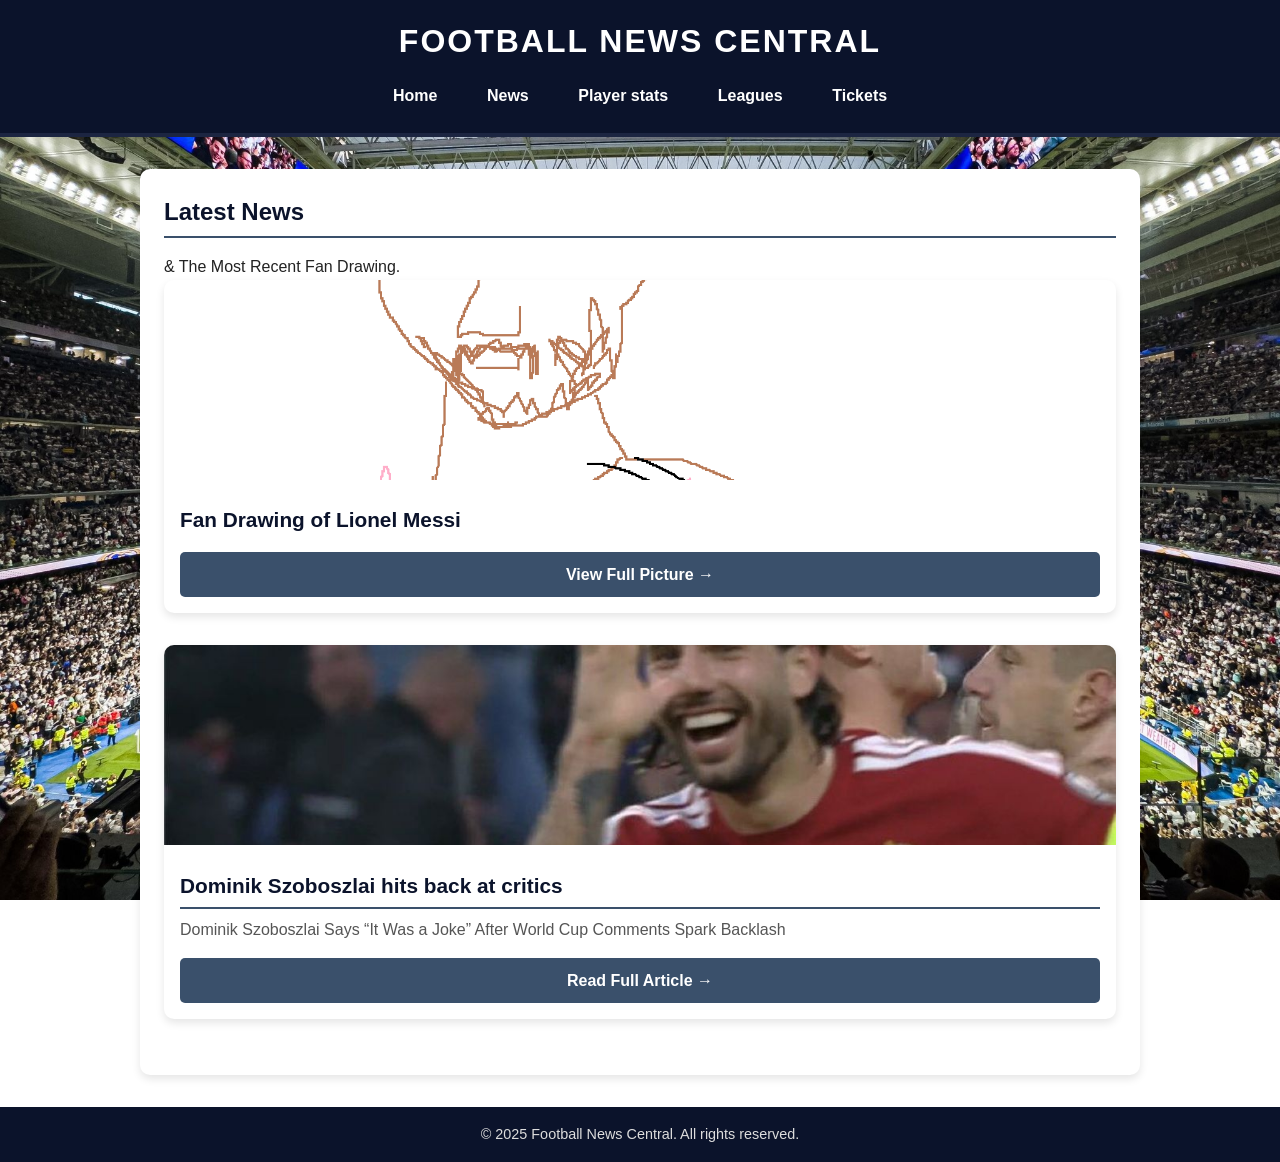
<file: index.html>
<!DOCTYPE html>
<html lang="en">
<head>
  <meta charset="UTF-8">
  <meta name="viewport" content="width=device-width, initial-scale=1.0">
  <title>Football News</title>
  <link rel="stylesheet" href="index.css">
</head>
<body>
  <header>
    <h1>Football News Central</h1>
    <nav>
      <a href="index.html">Home</a>
      <a href="news.html">News</a>
      <a href="player_stats.html">Player stats</a>
      <a href="leagues.html">Leagues</a>
      <a href="tickets.html">Tickets</a>
    </nav>
  </header>

  <main>
    <!-- Page-specific content goes here -->
    <section>
      <h2 class="article-title">Latest News</h2>
      <p class="article-summary">& The Most Recent Fan Drawing.</p>

    <!-- Box 1: Fan Drawing -->	  
	  <article class="news-box">
		<img src="images/lionel1.png" alt="Fan art of Lionel Messi" class="news-image">
  		<h3 class="news-title">Fan Drawing of Lionel Messi</h3>
		<a href="article2.html" class="read-more">View Full Picture →</a>   
  		</article>
      <!-- Box 2: News Article -->
	  <article class="news-box"> 
		<img src="images/DominikSzoboszlai.jpg" alt="Picture of Dominik Szoboszlai smiling" class="news-image">
		<h2 class="news-title">Dominik Szoboszlai hits back at critics</h2>
		<p class="news-summary">Dominik Szoboszlai Says “It Was a Joke” After World Cup Comments Spark Backlash</p>
		<a href="article1.html" class="read-more">Read Full Article →</a>
	  </article>
    </section>
  </main>

  <footer>
    <p>© 2025 Football News Central. All rights reserved.</p>
  </footer>
</body>
</html>
</file>
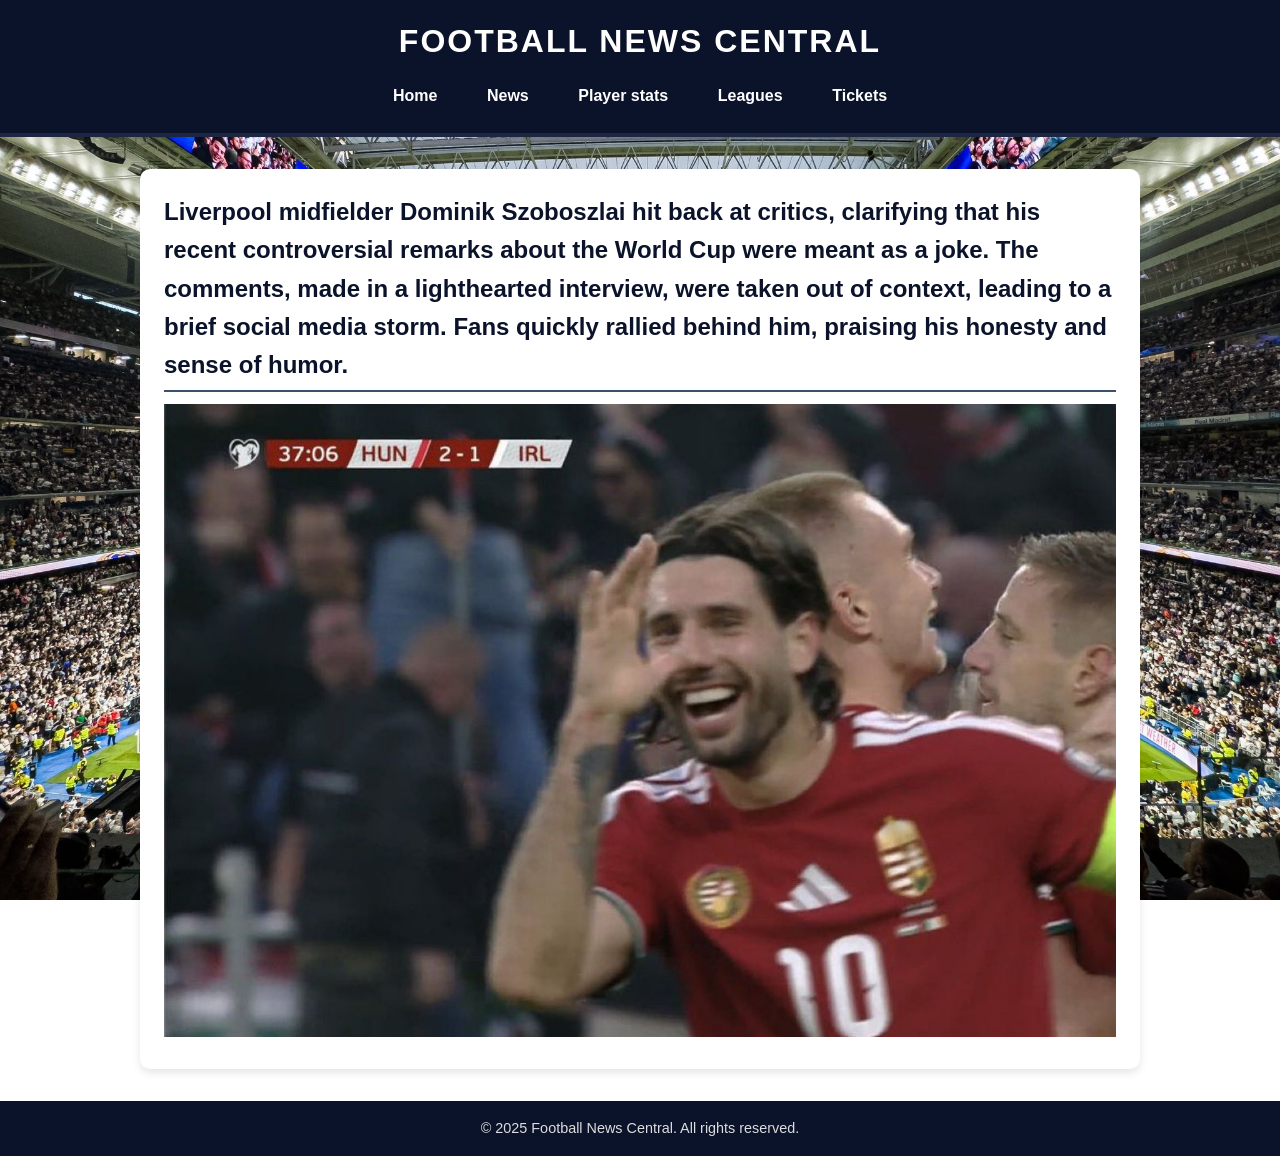
<file: article1.html>
<!DOCTYPE html>
<html lang="en">
<head>
  <meta charset="UTF-8">
  <title>Dominik Szoboszlai Says “It Was a Joke” After World Cup Comments Spark Backlash</title>
  <link rel="stylesheet" href="index.css">
</head>
<body>
  <header>
    <h1>Football News Central</h1>
    <nav>
      <a href="index.html">Home</a>
      <a href="news.html">News</a>
      <a href="player_stats.html">Player stats</a>
      <a href="leagues.html">Leagues</a>
      <a href="tickets.html">Tickets</a>
    </nav>
  </header>

  <main>
    <section>
      <h2>Liverpool midfielder Dominik Szoboszlai hit back at critics, clarifying that his recent controversial remarks about the World Cup were meant as a joke. The comments, made in a lighthearted interview, were taken out of context, leading to a brief social media storm. Fans quickly rallied behind him, praising his honesty and sense of humor.</h2>
      <img src="images/DominikSzoboszlai.jpg" alt="Picture of Dominik Szoboszlai smiling" style="width: 100%; max-width: 1288px; height: auto;">
    </section>
  </main>

  <footer>
    <p>© 2025 Football News Central. All rights reserved.</p>
  </footer>
</body>
</html>
</file>
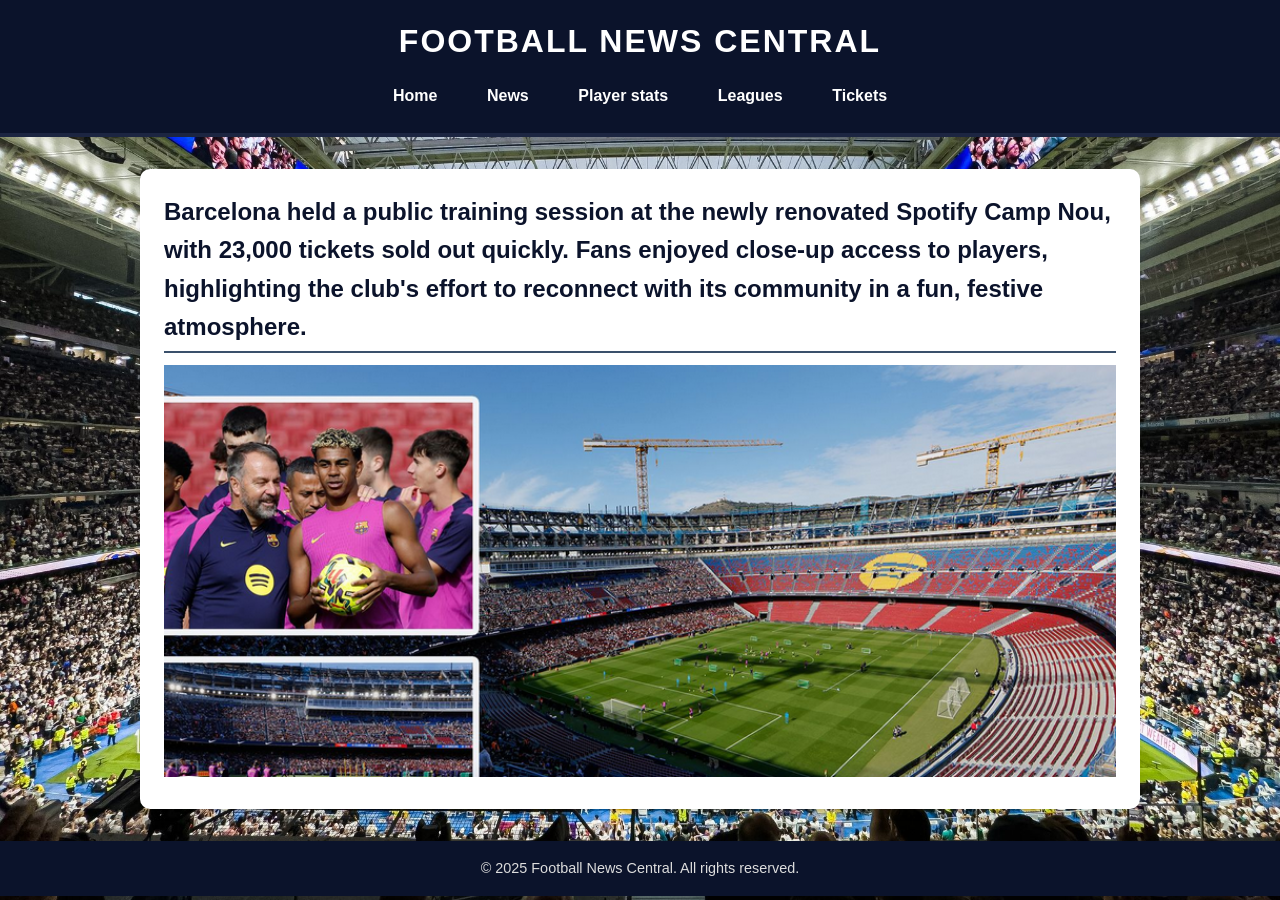
<file: article3.html>
<!DOCTYPE html>
<html lang="en">
<head>
  <meta charset="UTF-8">
  <title>Barcelona Fans Flock to Public Training at Camp Nou</title>
  <link rel="stylesheet" href="index.css">
</head>
<body>
  <header>
    <h1>Football News Central</h1>
    <nav>
      <a href="index.html">Home</a>
      <a href="news.html">News</a>
      <a href="player_stats.html">Player stats</a>
      <a href="leagues.html">Leagues</a>
      <a href="tickets.html">Tickets</a>
    </nav>
  </header>

  <main>
    <section>
      <h2>Barcelona held a public training session at the newly renovated Spotify Camp Nou, with 23,000 tickets sold out quickly. Fans enjoyed close-up access to players, highlighting the club's effort to reconnect with its community in a fun, festive atmosphere.</h2>
      <img src="images/CampNou.png" alt="Camp Nou" style="width: 100%; max-width: 1288px; height: auto;">
    </section>
  </main>

  <footer>
    <p>© 2025 Football News Central. All rights reserved.</p>
  </footer>
</body>
</html>
</file>
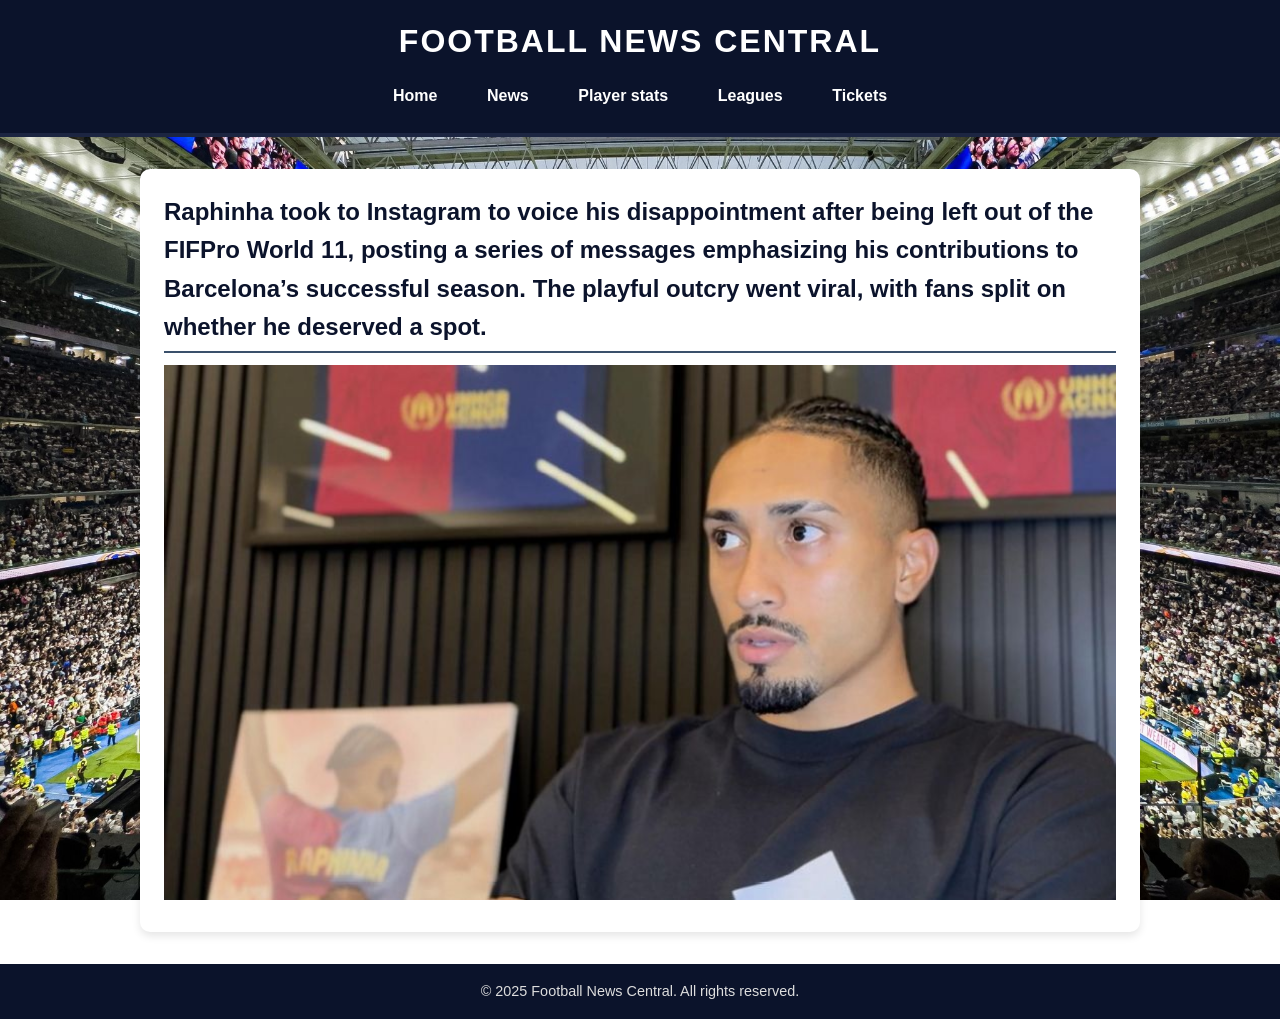
<file: article4.html>
<!DOCTYPE html>
<html lang="en">
<head>
  <meta charset="UTF-8">
  <title>Raphinha Expresses Frustration Over Missing FIFPro World 11</title>
  <link rel="stylesheet" href="index.css">
</head>
<body>
  <header>
    <h1>Football News Central</h1>
    <nav>
      <a href="index.html">Home</a>
      <a href="news.html">News</a>
      <a href="player_stats.html">Player stats</a>
      <a href="leagues.html">Leagues</a>
      <a href="tickets.html">Tickets</a>
    </nav>
  </header>

  <main>
    <section>
      <h2>Raphinha took to Instagram to voice his disappointment after being left out of the FIFPro World 11, posting a series of messages emphasizing his contributions to Barcelona’s successful season. The playful outcry went viral, with fans split on whether he deserved a spot.</h2>
      <img src="images/Raphinha.jpg" alt="Raphinha frustrated" style="width: 100%; max-width: 1288px; height: auto;">
    </section>
  </main>

  <footer>
    <p>© 2025 Football News Central. All rights reserved.</p>
  </footer>
</body>
</html>
</file>
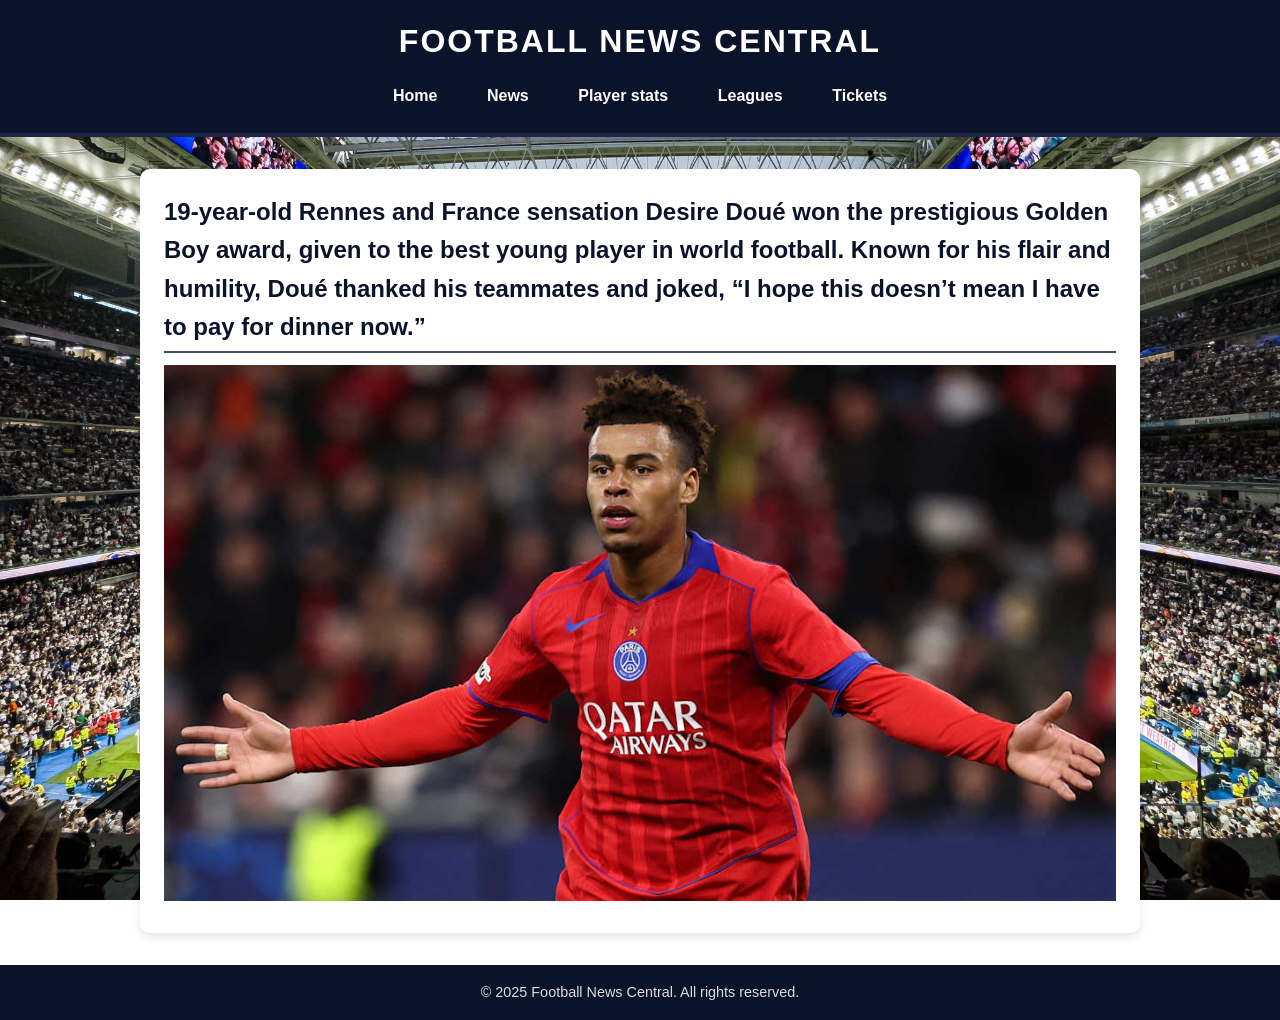
<file: article5.html>
<!DOCTYPE html>
<html lang="en">
<head>
  <meta charset="UTF-8">
  <title>French Teen Desire Doué Wins 2025 Golden Boy Award</title>
  <link rel="stylesheet" href="index.css">
</head>
<body>
  <header>
    <h1>Football News Central</h1>
    <nav>
      <a href="index.html">Home</a>
      <a href="news.html">News</a>
      <a href="player_stats.html">Player stats</a>
      <a href="leagues.html">Leagues</a>
      <a href="tickets.html">Tickets</a>
    </nav>
  </header>

  <main>
    <section>
      <h2>19-year-old Rennes and France sensation Desire Doué won the prestigious Golden Boy award, given to the best young player in world football. Known for his flair and humility, Doué thanked his teammates and joked, “I hope this doesn’t mean I have to pay for dinner now.”</h2>
      <img src="images/2025GoldenBoyAward.jpg" alt="Picture of Desire Doué" style="width: 100%; max-width: 1288px; height: auto;">
    </section>
  </main>

  <footer>
    <p>© 2025 Football News Central. All rights reserved.</p>
  </footer>
</body>
</html>
</file>
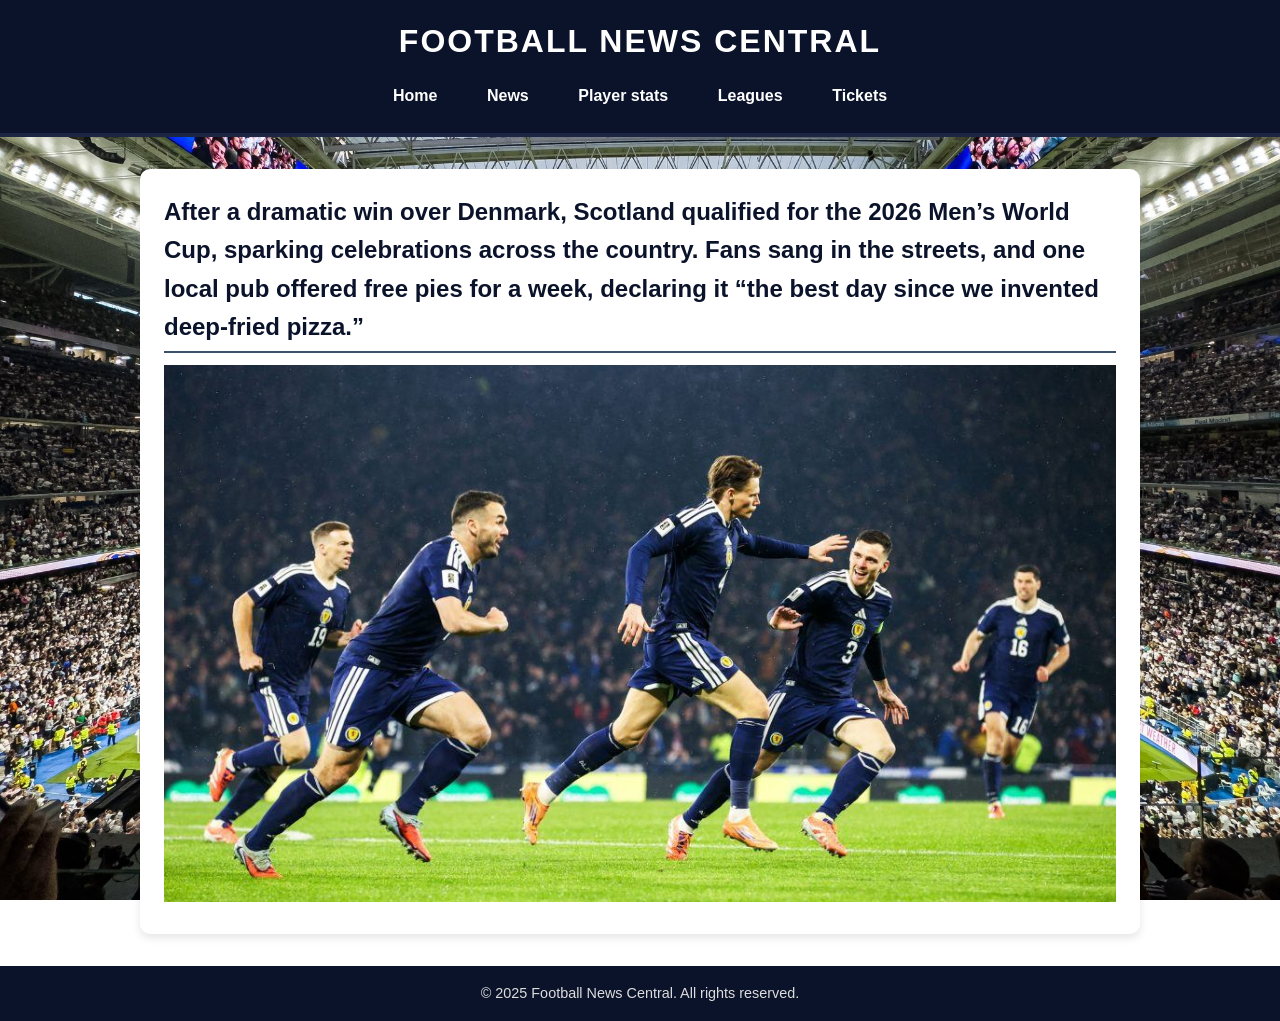
<file: article6.html>
<!DOCTYPE html>
<html lang="en">
<head>
  <meta charset="UTF-8">
  <title>Scotland Celebrates World Cup Qualification with Nationwide Joy</title>
  <link rel="stylesheet" href="index.css">
</head>
<body>
  <header>
    <h1>Football News Central</h1>
    <nav>
      <a href="index.html">Home</a>
      <a href="news.html">News</a>
      <a href="player_stats.html">Player stats</a>
      <a href="leagues.html">Leagues</a>
      <a href="tickets.html">Tickets</a>
    </nav>
  </header>

  <main>
    <section>
      <h2>After a dramatic win over Denmark, Scotland qualified for the 2026 Men’s World Cup, sparking celebrations across the country. Fans sang in the streets, and one local pub offered free pies for a week, declaring it “the best day since we invented deep-fried pizza.”</h2>
      <img src="images/ScotlandQualify2026WC.jpg" alt="Picture of Scotland men's football team" style="width: 100%; max-width: 1288px; height: auto;">
    </section>
  </main>

  <footer>
    <p>© 2025 Football News Central. All rights reserved.</p>
  </footer>
</body>
</html>
</file>
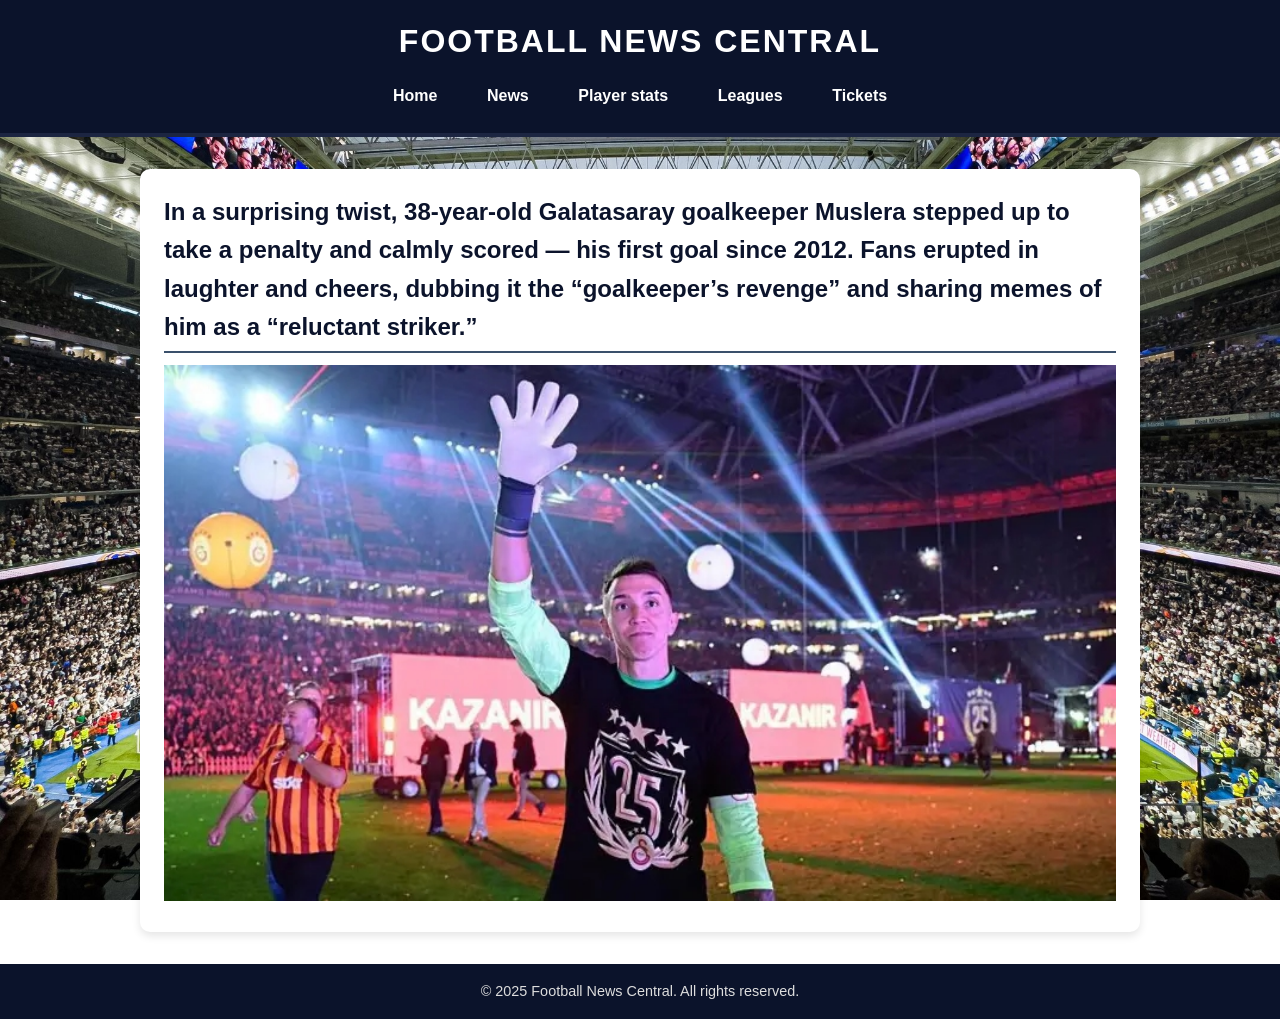
<file: article7.html>
<!DOCTYPE html>
<html lang="en">
<head>
  <meta charset="UTF-8">
  <title>Galatasaray’s Goalkeeper Muslera Scores First Goal in 13 Years</title>
  <link rel="stylesheet" href="index.css">
</head>
<body>
  <header>
    <h1>Football News Central</h1>
    <nav>
      <a href="index.html">Home</a>
      <a href="news.html">News</a>
      <a href="player_stats.html">Player stats</a>
      <a href="leagues.html">Leagues</a>
      <a href="tickets.html">Tickets</a>
    </nav>
  </header>

  <main>
    <section>
      <h2>In a surprising twist, 38-year-old Galatasaray goalkeeper Muslera stepped up to take a penalty and calmly scored — his first goal since 2012. Fans erupted in laughter and cheers, dubbing it the “goalkeeper’s revenge” and sharing memes of him as a “reluctant striker.”</h2>
      <img src="images/Muslera.jpg" alt="Picture of Muslera.jpg" style="width: 100%; max-width: 1288px; height: auto;">
    </section>
  </main>

  <footer>
    <p>© 2025 Football News Central. All rights reserved.</p>
  </footer>
</body>
</html>
</file>
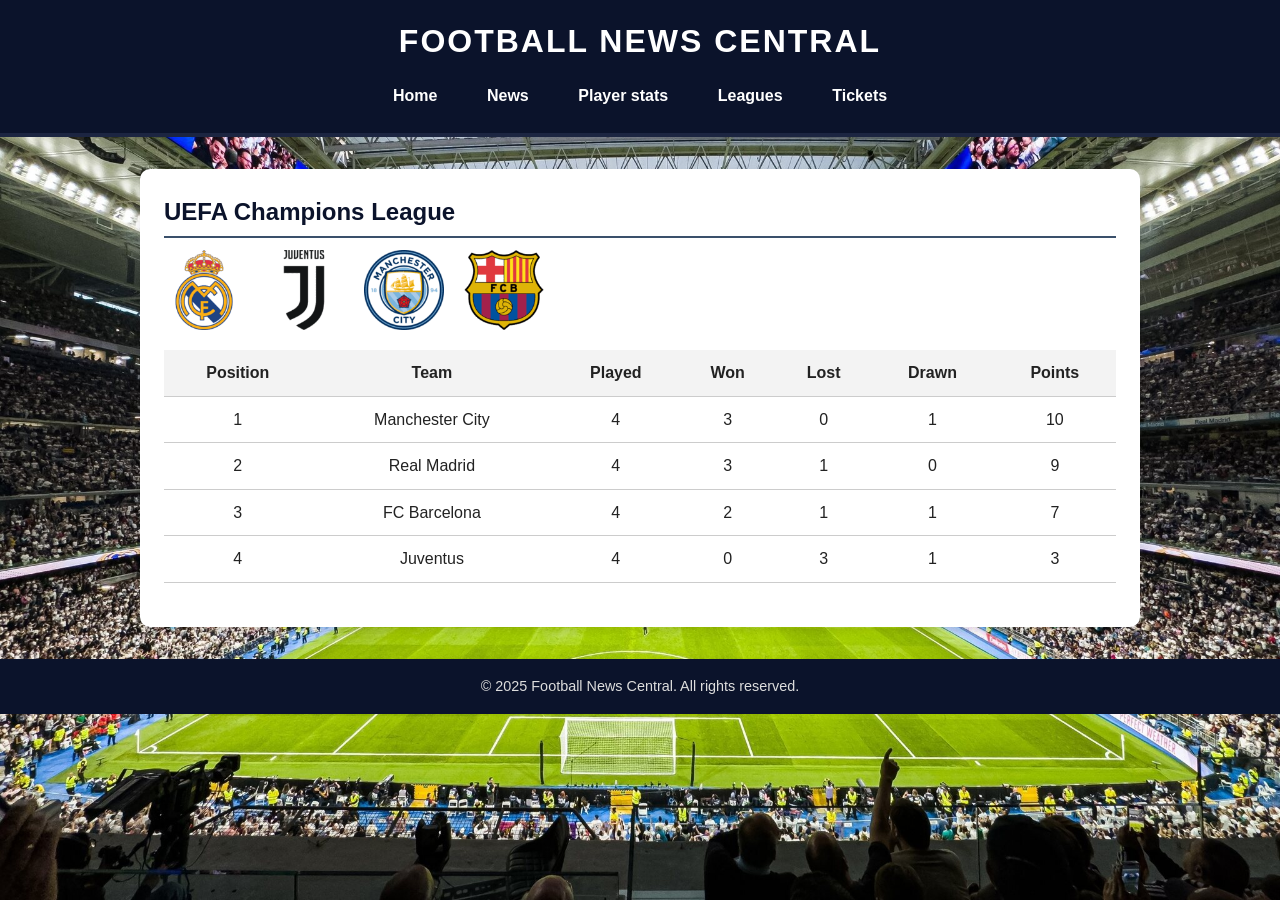
<file: leagues.html>
<!DOCTYPE html>
<html lang="en">
<head>
  <meta charset="UTF-8">
  <meta name="viewport" content="width=device-width, initial-scale=1.0">
  <title>Football News</title>
  <link rel="stylesheet" href="leagues.css">
  <link rel="stylesheet" href="style.css">
</head>
<body>
  <header>
    <h1>Football News Central</h1>
    <nav>
      <a href="index.html">Home</a>
      <a href="news.html">News</a>
      <a href="player_stats.html">Player stats</a>
      <a href="leagues.html">Leagues</a>
      <a href="tickets.html">Tickets</a>
    </nav>
  </header>

  <main>
    <!-- Page-specific content goes here -->
    <section>
      <h2>UEFA Champions League</h2>
      
    </section>
    
    <div class="club-logos">
      <img src="images/logos/realmadrid.png" alt="Real Madrid">
      <img src="images/logos/juventus.png" alt="Juventus">
      <img src="images/logos/manchestercity.png" alt="Manchester City">
      <img src="images/logos/fcbarcelona.png" alt="FC Barcelona">
    </div>


     <!-- Standings Table -->
      <table class="standings-table">
        <thead>
          <tr>
            <th>Position</th>
            <th>Team</th>
            <th>Played</th>
            <th>Won</th>
            <th>Lost</th>
            <th>Drawn</th>
            <th>Points</th>
          </tr>
        </thead>
        <tbody>
          <tr>
            <td>1</td>
            <td>Manchester City</td>
            <td>4</td>
            <td>3</td>
            <td>0</td>
            <td>1</td>
            <td>10</td>

          </tr>
          <tr>
            <td>2</td>
            <td>Real Madrid</td>
            <td>4</td>
            <td>3</td>
            <td>1</td>
            <td>0</td>
            <td>9</td>
          </tr>
          <tr>
            <td>3</td>
            <td>FC Barcelona</td>
            <td>4</td>
            <td>2</td>
            <td>1</td>
            <td>1</td>
            <td>7</td>
          </tr>
          <tr>
            <td>4</td>
            <td>Juventus</td>
            <td>4</td>
            <td>0</td>
            <td>3</td>
            <td>1</td>
            <td>3</td>
          </tr>
        </tbody>
      </table>

    

  </main>

  <footer>
    <p>© 2025 Football News Central. All rights reserved.</p>
  </footer>
</body>
</html>
</file>
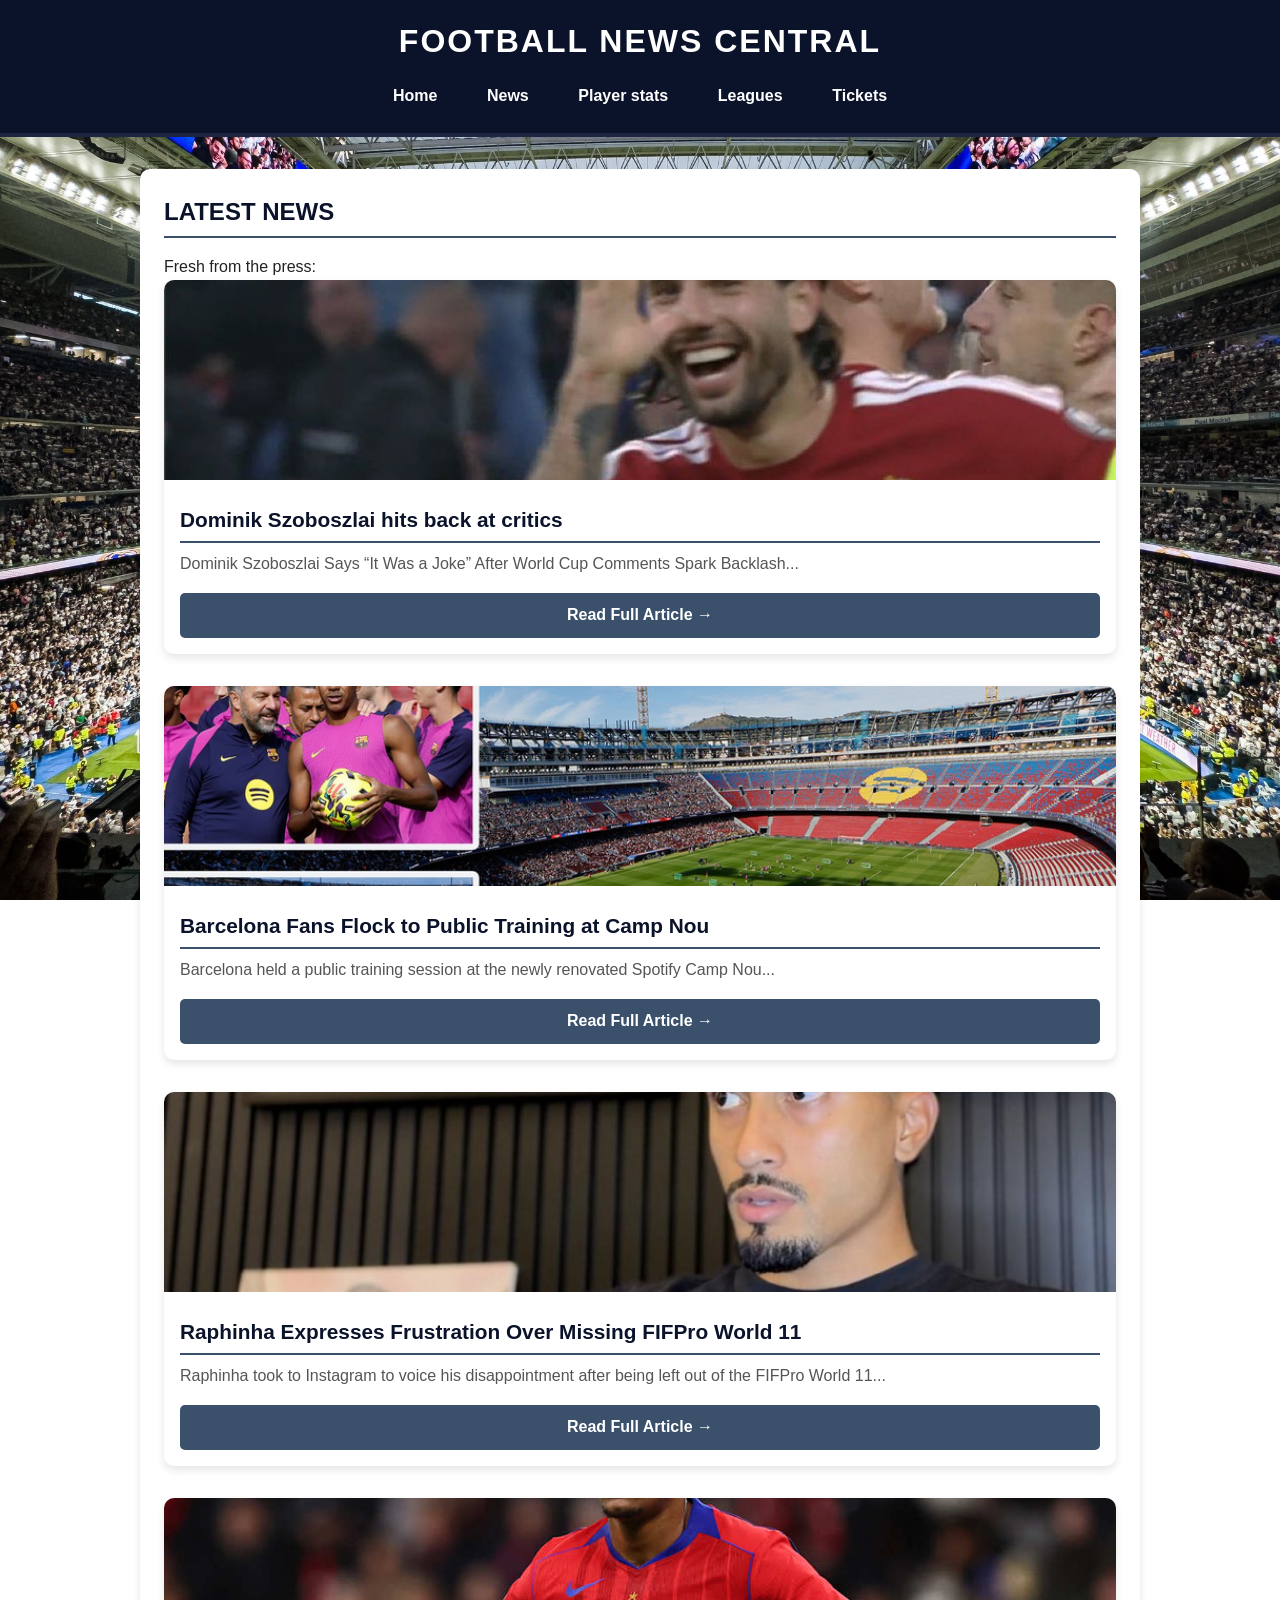
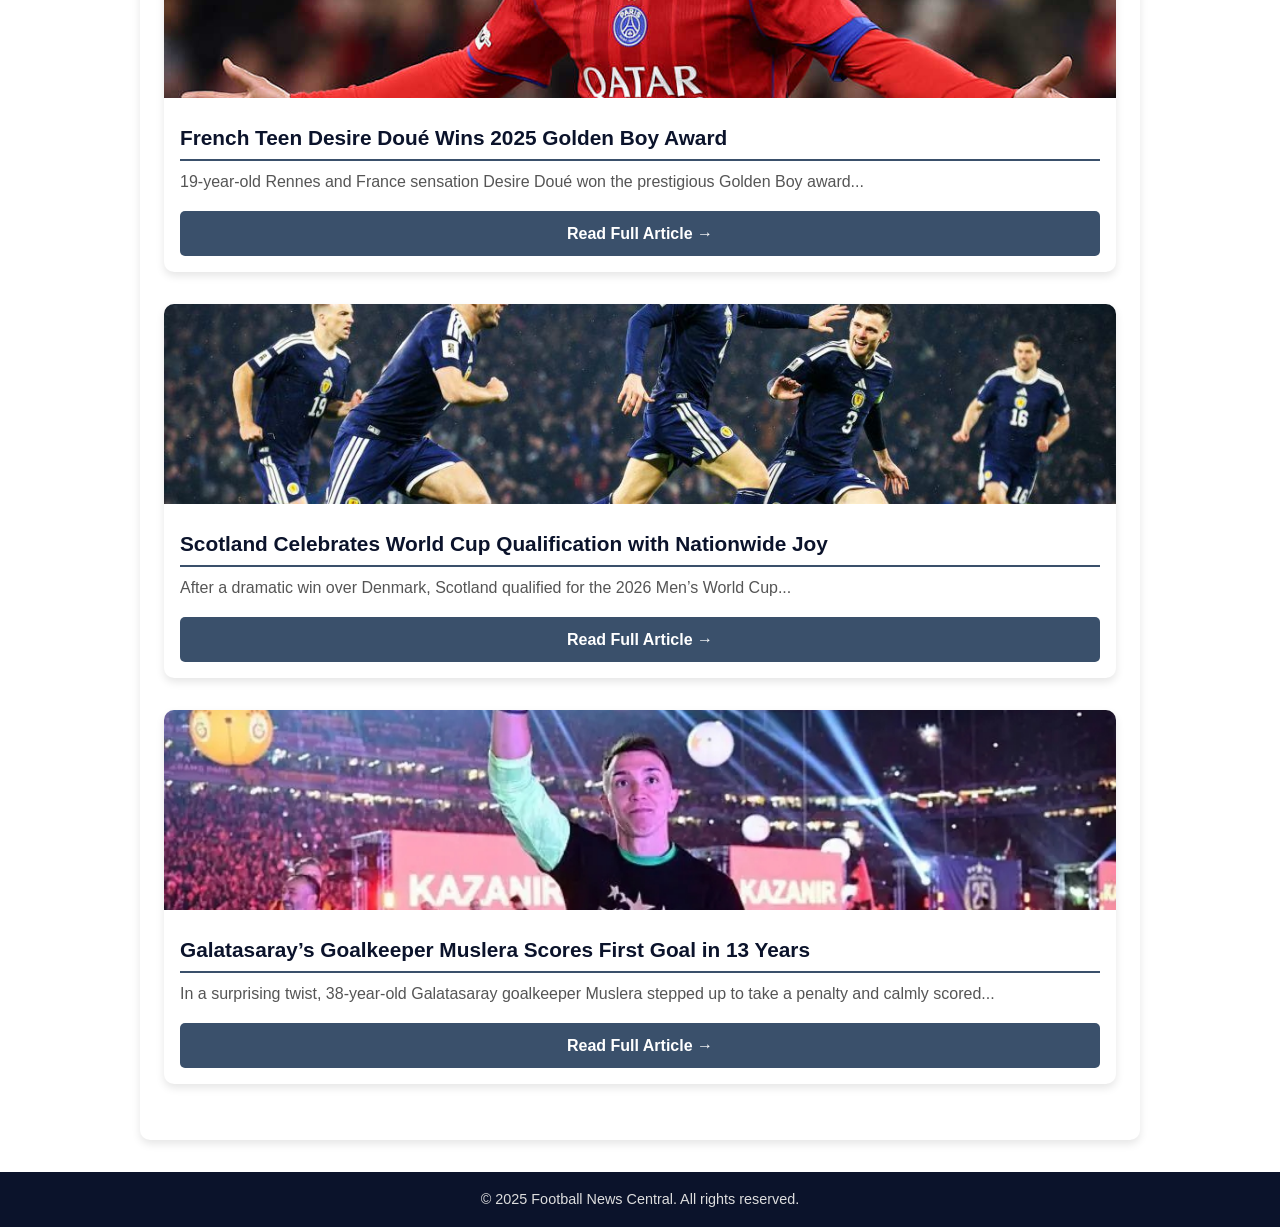
<file: news.html>
<!DOCTYPE html>
<html lang="en">
<head>
  <meta charset="UTF-8">
  <meta name="viewport" content="width=device-width, initial-scale=1.0">
  <title>Football News</title>
  <link rel="stylesheet" href="index.css">
</head>
<body>
  <header>
    <h1>Football News Central</h1>
    <nav>
      <a href="index.html">Home</a>
      <a href="news.html">News</a>
      <a href="player_stats.html">Player stats</a>
      <a href="leagues.html">Leagues</a>
      <a href="tickets.html">Tickets</a>
    </nav>
  </header>

  <main>
    <!-- Page-specific content goes here -->
    <section>
      <h2 class="article-title">LATEST NEWS</h2>
      <p class="article-summary">Fresh from the press:</p>

      <!-- Box 1: News Article -->
	  <article class="news-box"> 
		<img src="images/DominikSzoboszlai.jpg" alt="Picture of Dominik Szoboszlai smiling" class="news-image">
		<h2 class="news-title">Dominik Szoboszlai hits back at critics</h2>
		<p class="news-summary">Dominik Szoboszlai Says “It Was a Joke” After World Cup Comments Spark Backlash...</p>
		<a href="article1.html" class="read-more">Read Full Article →</a>
	  </article>
	  
      <!-- Box 2: News Article -->
	  <article class="news-box"> 
		<img src="images/CampNou.png" alt="Camp Nou" class="news-image">
		<h2 class="news-title">Barcelona Fans Flock to Public Training at Camp Nou</h2>
		<p class="news-summary">Barcelona held a public training session at the newly renovated Spotify Camp Nou...</p>
		<a href="article3.html" class="read-more">Read Full Article →</a>
	  </article>
	  
      <!-- Box 3: News Article -->
	  <article class="news-box"> 
		<img src="images/Raphinha.jpg" alt="Raphinha frustrated" class="news-image">
		<h2 class="news-title">Raphinha Expresses Frustration Over Missing FIFPro World 11</h2>
		<p class="news-summary">Raphinha took to Instagram to voice his disappointment after being left out of the FIFPro World 11...</p>
		<a href="article4.html" class="read-more">Read Full Article →</a>
	  </article>
	  
      <!-- Box 4: News Article -->
	  <article class="news-box"> 
		<img src="images/2025GoldenBoyAward.jpg" alt="Picture of Desire Doué" class="news-image">
		<h2 class="news-title">French Teen Desire Doué Wins 2025 Golden Boy Award</h2>
		<p class="news-summary">19-year-old Rennes and France sensation Desire Doué won the prestigious Golden Boy award...</p>
		<a href="article5.html" class="read-more">Read Full Article →</a>
	  </article>
	  
      <!-- Box 5: News Article -->
	  <article class="news-box"> 
		<img src="images/ScotlandQualify2026WC.jpg" alt="Picture of Scotland men's football team" class="news-image">
		<h2 class="news-title">Scotland Celebrates World Cup Qualification with Nationwide Joy</h2>
		<p class="news-summary">After a dramatic win over Denmark, Scotland qualified for the 2026 Men’s World Cup...</p>
		<a href="article6.html" class="read-more">Read Full Article →</a>
	  </article>
	  
      <!-- Box 6: News Article -->
	  <article class="news-box"> 
		<img src="images/Muslera.jpg" alt="Picture of Muslera.jpg" class="news-image">
		<h2 class="news-title">Galatasaray’s Goalkeeper Muslera Scores First Goal in 13 Years</h2>
		<p class="news-summary">In a surprising twist, 38-year-old Galatasaray goalkeeper Muslera stepped up to take a penalty and calmly scored...</p>
		<a href="article7.html" class="read-more">Read Full Article →</a>
	  </article>
    </section>
  </main>

  <footer>
    <p>© 2025 Football News Central. All rights reserved.</p>
  </footer>
</body>
</html>
</file>
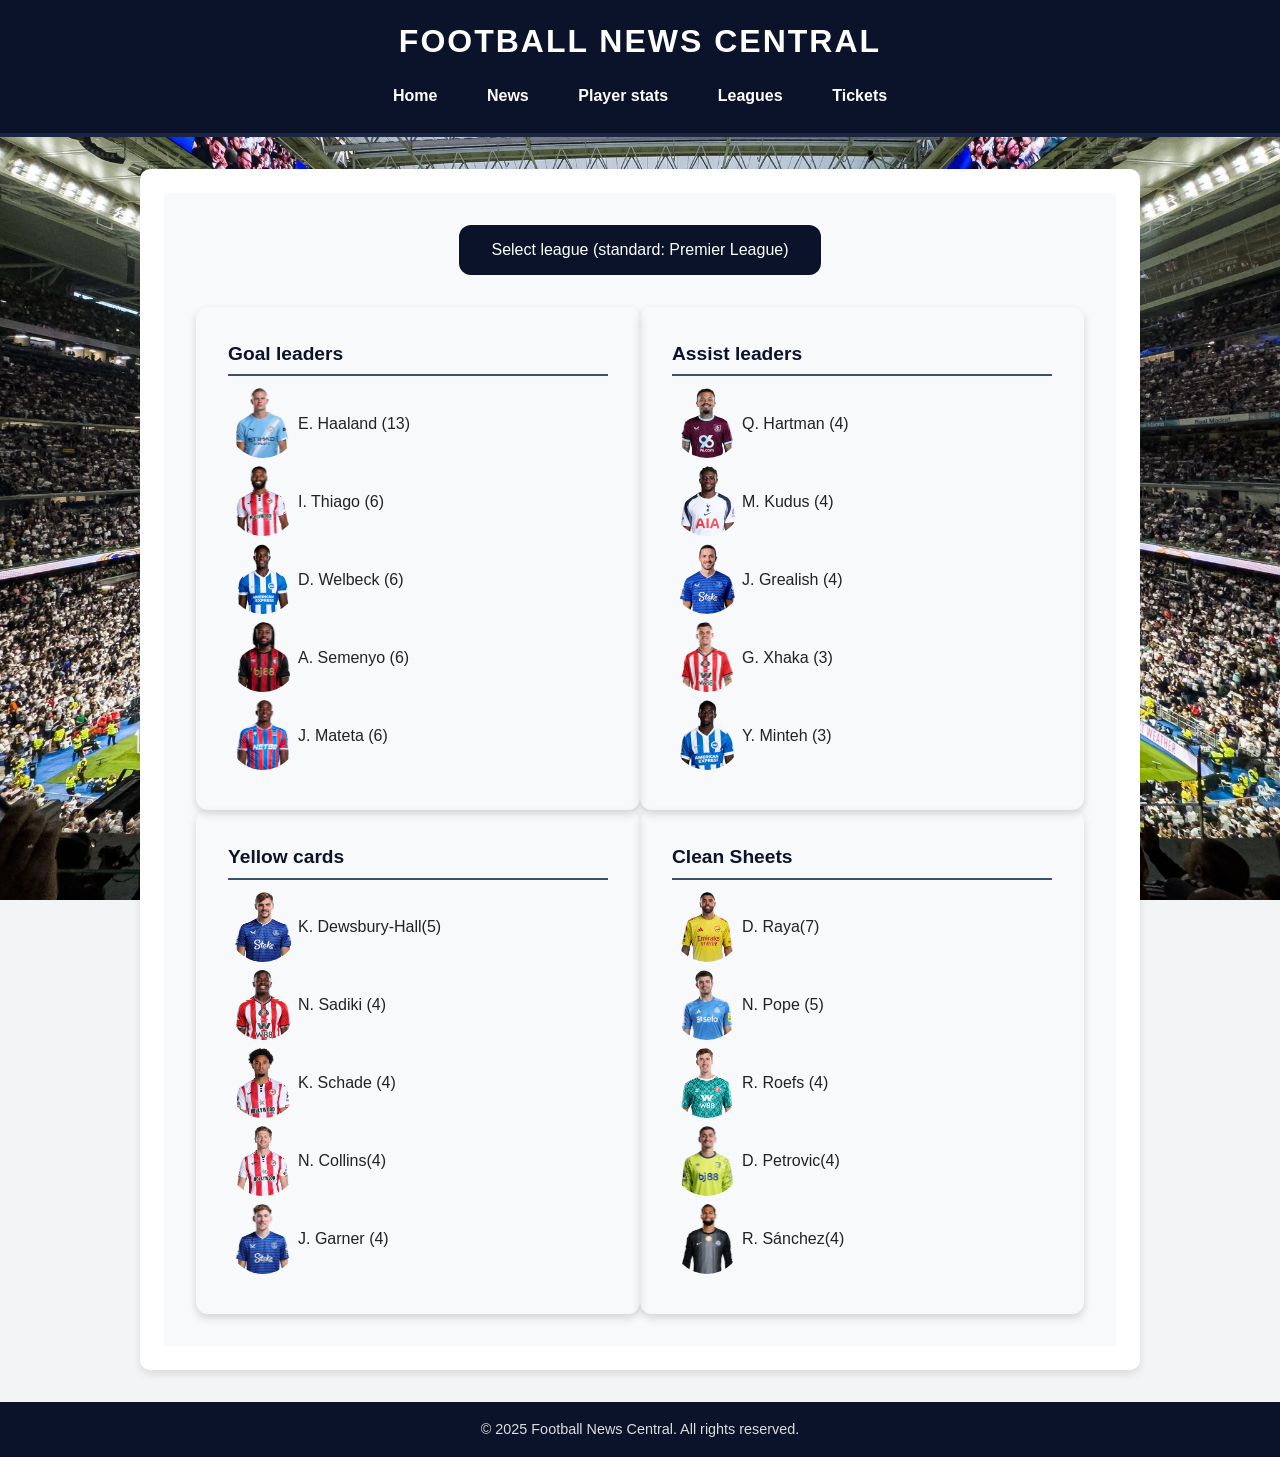
<file: player_stats.html>
<!DOCTYPE html>
<html lang="en">

<head>
  <meta charset="UTF-8">
  <meta name="viewport" content="width=device-width, initial-scale=1.0">
  <title>Football News</title>
  <link rel="stylesheet" href="style.css">
  <link rel="stylesheet" href="player_stats.css">
</head>

<body>
  <header>
    <h1>Football News Central</h1>
    <nav>
      <a href="index.html">Home</a>
      <a href="news.html">News</a>
      <a href="player_stats.html">Player stats</a>
      <a href="leagues.html">Leagues</a>
      <a href="tickets.html">Tickets</a>
    </nav>
  </header>

  <main>
    <!-- Page-specific content goes here -->
    <section class="stats-section">
      <div class="league-select">
        <button id="league-select">Select league (standard: Premier League)</button>

      </div>

      <div class="stats-grid">
        <div class="stat-card">
          <h2>Goal leaders</h2>
          <ul>
            <li><img src="images/haaland.png" alt=""><span>E. Haaland (13)</span></li>
            <li><img src="images/thiago.png" alt=""><span>I. Thiago (6)</span></li>
            <li><img src="images/welbeck.png" alt=""><span>D. Welbeck (6)</span></li>
            <li><img src="images/semenyo.png" alt=""><span>A. Semenyo (6)</span></li>
            <li><img src="images/mateta.png" alt=""><span>J. Mateta (6)</span></li>
          </ul>
        </div>

        <div class="stat-card">
          <h2>Assist leaders</h2>
          <ul>
            <li><img src="images/hartman.png" alt=""><span>Q. Hartman (4)</span></li>
            <li><img src="images/kudus.png" alt=""><span>M. Kudus (4)</span></li>
            <li><img src="images/grealish.png" alt=""><span>J. Grealish (4)</span></li>
            <li><img src="images/xhaka.png" alt=""><span>G. Xhaka (3)</span></li>
            <li><img src="images/minteh.png" alt=""><span>Y. Minteh (3)</span></li>
          </ul>
        </div>

        <div class="stat-card">
          <h2>Yellow cards</h2>
          <ul>
            <li><img src="images/dewsbury.png" alt=""><span>K. Dewsbury-Hall(5)</span></li>
            <li><img src="images/sadiki.png" alt=""><span>N. Sadiki (4)</span></li>
            <li><img src="images/schade.png" alt=""><span>K. Schade (4)</span></li>
            <li><img src="images/collins.png" alt=""><span>N. Collins(4)</span></li>
            <li><img src="images/garner.png" alt=""><span>J. Garner (4)</span></li>
          </ul>
        </div>

        <div class="stat-card">
          <h2>Clean Sheets</h2>
          <ul>
            <li><img src="images/raya.png" alt=""><span>D. Raya(7)</span></li>
            <li><img src="images/pope.png" alt=""><span>N. Pope (5)</span></li>
            <li><img src="images/roefs.png" alt=""><span>R. Roefs (4)</span></li>
            <li><img src="images/petrovic.png" alt=""><span>D. Petrovic(4)</span></li>
            <li><img src="images/sanchez.png" alt=""><span>R. Sánchez(4)</span></li>
          </ul>
        </div>

      </div>
    </section>


  </main>

  <footer>
    <p>© 2025 Football News Central. All rights reserved.</p>
  </footer>
</body>


</html>
</file>
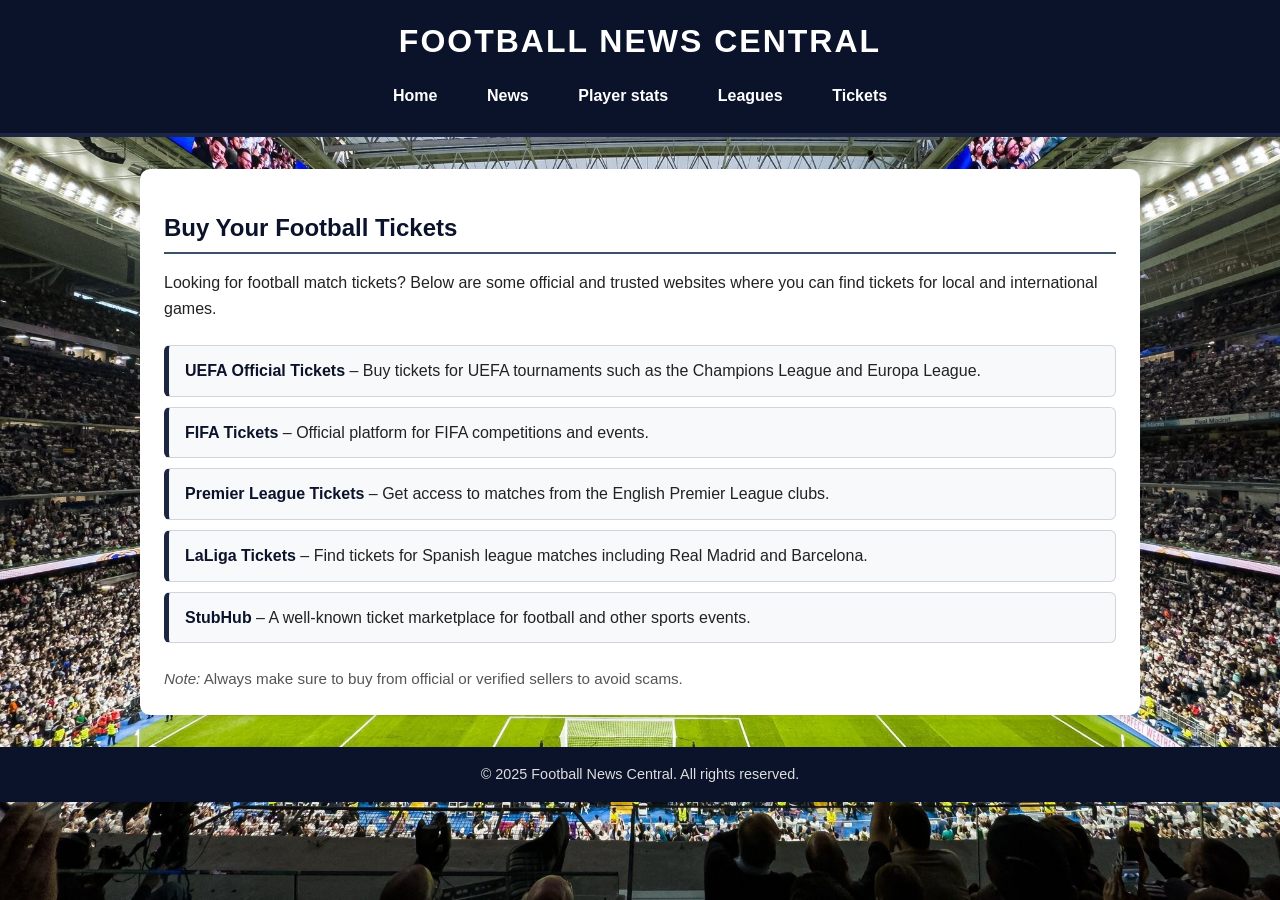
<file: tickets.html>
<!DOCTYPE html>
<html lang="en">
<head>
  <meta charset="UTF-8">
  <meta name="viewport" content="width=device-width, initial-scale=1.0">
  <title>Tickets - Football News Central</title>
  <link rel="stylesheet" href="style.css">
  <link rel="stylesheet" href="tickets.css">
</head>
<body>
  <header>
    <h1>Football News Central</h1>
    <nav>
      <a href="index.html">Home</a>
      <a href="news.html">News</a>
      <a href="player_stats.html">Player stats</a>
      <a href="leagues.html">Leagues</a>
      <a href="tickets.html">Tickets</a>
    </nav>
  </header>

  <main>
    <section>
      <h2>Buy Your Football Tickets</h2>
      <p>
        Looking for football match tickets? Below are some official and trusted websites 
        where you can find tickets for local and international games.
      </p>

      <ul class="ticket-list">
  <li>
    <a href="https://www.uefa.com/tickets/" target="_blank">UEFA Official Tickets</a> – 
    Buy tickets for UEFA tournaments such as the Champions League and Europa League.
  </li>
  <li>
    <a href="https://www.fifa.com/tickets" target="_blank">FIFA Tickets</a> – 
    Official platform for FIFA competitions and events.
  </li>
  <li>
    <a href="https://www.premierleague.com/tickets" target="_blank">Premier League Tickets</a> – 
    Get access to matches from the English Premier League clubs.
  </li>
  <li>
    <a href="https://www.laliga.com/" target="_blank">LaLiga Tickets</a> – 
    Find tickets for Spanish league matches including Real Madrid and Barcelona.
  </li>
  <li>
    <a href="https://www.stubhub.com/" target="_blank">StubHub</a> – 
    A well-known ticket marketplace for football and other sports events.
  </li>
</ul>
      <p style="margin-top: 1.5rem; font-size: 0.95rem; color: #555;">
        <em>Note:</em> Always make sure to buy from official or verified sellers to avoid scams.
      </p>
    </section>
  </main>

  <footer>
    <p>© 2025 Football News Central. All rights reserved.</p>
  </footer>
</body>
</html>
</file>
<file: index.css>
/* ===== Global Reset ===== */
* {
  margin: 0;
  padding: 0;
  box-sizing: border-box;
}



/* ===== Header ===== */
header {
  background-color: #0b132b;
  color: #fff;
  padding: 1rem 2rem;
  display: flex;
  flex-direction: column;
  align-items: center;
  border-bottom: 4px solid #1c2541;
}

header h1 {
  font-size: 2rem;
  margin-bottom: 0.5rem;
  text-transform: uppercase;
  letter-spacing: 2px;
}

/* ===== Navigation ===== */
nav {
  display: flex;
  gap: 1.5rem;
}

nav a {
  color: #fff;
  text-decoration: none;
  font-weight: bold;
  padding: 0.5rem 0.8rem;
  border-radius: 4px;
  transition: background 0.3s;
}

nav a:hover {
  background-color: #3a506b;
transform: scale(1.05);
  border-radius: 6px;
}

/* ===== Main Content ===== */
main {
  max-width: 1000px;
  margin: 2rem auto;
  padding: 1.5rem;
  background: #fff;
  border-radius: 10px;
  box-shadow: 0 4px 8px rgba(0,0,0,0.1);
}

section h2 {
  margin-bottom: 0.75rem;
  color: #0b132b;
  border-bottom: 2px solid #3a506b;
  padding-bottom: 0.3rem;
}

section p {
  margin-top: 1rem;
}


section .news-box {
  margin-bottom: 2rem;
}


/* ===== Main Content news-box ===== */
.news-box {
  background: #fff;
  border-radius: 10px;
  overflow: hidden;
  box-shadow: 0 4px 8px rgba(0,0,0,0.1);
  transition: transform 0.3s ease;
}

.news-box:hover {
  transform: translateY(-5px);
}

.news-image {
  width: 100%;
  height: 200px;
  object-fit: cover;
  object-position: center;
}

.news-title {
  font-size: 1.3rem;
  margin: 1rem 1rem 0.5rem;
  color: #0b132b;
}

.news-summary {
  margin: 0 1rem;
  color: #555;
  font-size: 1rem;
}

.read-more {
  display: block;
  text-align: center;
  margin: 1rem;
  padding: 0.6rem;
  background: #3a506b;
  color: white;
  border-radius: 5px;
  text-decoration: none;
  font-weight: bold;
}

/* ===== Footer ===== */
footer {
  background-color: #0b132b;
  color: #ddd;
  text-align: center;
  padding: 1rem;
  font-size: 0.9rem;
  margin-top: 2rem;
}
body {
  font-family: 'Arial', sans-serif;
  background-image: url('stadium.jpeg');  /* path to your image */
  background-size: cover;       /* fill the whole screen */
  background-position: center;  /* keep it centered */
  background-attachment: fixed; /* make it stay while scrolling */
  color: #222;
  line-height: 1.6;
}

/* ===== Responsive Design ===== */
@media (max-width: 600px) {
  header {
    text-align: center;
  }

  nav {
    flex-direction: column;
    gap: 0.5rem;
  }

  main {
    margin: 1rem;
  }
}
</file>
<file: leagues.css>
.league-section {
  background: white;
  padding: 20px;
  margin: 20px auto;
  max-width: 900px;
  border-radius: 10px;
  box-shadow: 0 2px 8px rgba(0,0,0,0.15);
}

.club-logos {
  display: flex;
  gap: 20px;
  align-items: center;
  flex-wrap: wrap;
  margin-bottom: 20px;
}

.club-logos img {
  width: 80px;
  height: auto;
}

.standings-table {
 width: 100%;               
  margin: 20px auto;        
  border-collapse: collapse;
  text-align: center;       
}

.standings-table th,
.standings-table td {
  padding: 10px;
  border-bottom: 1px solid #ccc;
  text-align: center;  
}

.standings-table th {
  background: #f3f3f3;
}
</file>
<file: style.css>
/* ===== Global Reset ===== */
* {
  margin: 0;
  padding: 0;
  box-sizing: border-box;
}

body {
  font-family: 'Arial', sans-serif;
  background-color: #f3f4f6;
  color: #222;
  line-height: 1.6;
}

/* ===== Header ===== */
header {
  background-color: #0b132b;
  color: #fff;
  padding: 1rem 2rem;
  display: flex;
  flex-direction: column;
  align-items: center;
  border-bottom: 4px solid #1c2541;
}

header h1 {
  font-size: 2rem;
  margin-bottom: 0.5rem;
  text-transform: uppercase;
  letter-spacing: 2px;
}

/* ===== Navigation ===== */
nav {
  display: flex;
  gap: 1.5rem;
}

nav a {
  color: #fff;
  text-decoration: none;
  font-weight: bold;
  padding: 0.5rem 0.8rem;
  border-radius: 4px;
  transition: background 0.3s;
}

nav a:hover {
  background-color: #3a506b;
}

/* ===== Main Content ===== */
main {
  max-width: 1000px;
  margin: 2rem auto;
  padding: 1.5rem;
  background: #fff;
  border-radius: 10px;
  box-shadow: 0 4px 8px rgba(0,0,0,0.1);
}

section h2 {
  margin-bottom: 0.75rem;
  color: #0b132b;
  border-bottom: 2px solid #3a506b;
  padding-bottom: 0.3rem;
}

section p {
  margin-top: 1rem;
}

/* ===== Footer ===== */
footer {
  background-color: #0b132b;
  color: #ddd;
  text-align: center;
  padding: 1rem;
  font-size: 0.9rem;
  margin-top: 2rem;
}
body {
  font-family: 'Arial', sans-serif;
  background-image: url('stadium.jpeg');  /* path to your image */
  background-size: cover;       /* fill the whole screen */
  background-position: center;  /* keep it centered */
  background-attachment: fixed; /* make it stay while scrolling */
  color: #222;
  line-height: 1.6;
}

/* ===== Responsive Design ===== */
@media (max-width: 600px) {
  header {
    text-align: center;
  }

  nav {
    flex-direction: column;
    gap: 0.5rem;
  }

  main {
    margin: 1rem;
  }
}
</file>
<file: player_stats.css>
/* ===== Global Reset ===== */
* {
  margin: 0;
  padding: 0;
  box-sizing: border-box;
}

body {
  font-family: 'Arial', sans-serif;
  background-color: #f3f4f6;
  color: #222;
  line-height: 1.6;
}

/* ===== Header ===== */
header {
  background-color: #0b132b;
  color: #fff;
  padding: 1rem 2rem;
  display: flex;
  flex-direction: column;
  align-items: center;
  border-bottom: 4px solid #1c2541;
}

header h1 {
  font-size: 2rem;
  margin-bottom: 0.5rem;
  text-transform: uppercase;
  letter-spacing: 2px;
}

/* ===== Navigation ===== */
nav {
  display: flex;
  gap: 1.5rem;
}

nav a {
  color: #fff;
  text-decoration: none;
  font-weight: bold;
  padding: 0.5rem 0.8rem;
  border-radius: 4px;
  transition: background 0.3s;
}

nav a:hover {
  background-color: #3a506b;
}

/* ===== Main Content ===== */
main {
  max-width: 1000px;
  margin: 2rem auto;
  padding: 1.5rem;
  background: #fff;
  border-radius: 10px;
  box-shadow: 0 4px 8px rgba(0,0,0,0.1);
}

section h2 {
  margin-bottom: 0.75rem;
  color: #0b132b;
  border-bottom: 2px solid #3a506b;
  padding-bottom: 0.3rem;
}

.stats-section {
  padding: 2rem;
  background: #f7f9fb
}

.league-select{
  text-align: center;
  margin-bottom: 2rem;
}

.league-select button {
  background-color: #0b132b;
  color: white;
  border: none;
  padding: 1rem 2rem;
  border-radius: 12px;
  font-size: 1rem;
  cursor: pointer;
}

.stats-grid{
  display: grid;
  grid-template-columns: repeat(auto-fit, minmax(300px, 1fr));
}

.stat-card{
  border-radius: 12px;
  padding: 2rem;
  box-shadow: 0 4px 8px rgba(0,0,0,0.15);
}

.stat-card h2{
  font-size: 1.2rem;
}

.stat-card li {
  display: flex;
  align-items: center;
  border-radius: 8px;
  margin-bottom: 0.5rem;
}

.stat-card li img {
  width: 70px;
  height: 70px;
  border-radius: 50%;
  object-fit:scale-down
}
section p {
  margin-top: 1rem;
}

/* ===== Footer ===== */
footer {
  background-color: #0b132b;
  color: #ddd;
  text-align: center;
  padding: 1rem;
  font-size: 0.9rem;
  margin-top: 2rem;
}

/* ===== Responsive Design ===== */
@media (max-width: 600px) {
  header {
    text-align: center;
  }

  nav {
    flex-direction: column;
    gap: 0.5rem;
  }

  main {
    margin: 1rem;
  }
}
</file>
<file: tickets.css>
/* ===== Tickets Page Specific Styles ===== */

/* Style for the whole section */
section {
  margin-top: 1rem;
}

/* Style for the ticket list */
.ticket-list {
  list-style-type: none;      /* remove default bullets */
  padding: 0;
  margin-top: 1.5rem;
}

/* Each ticket link box */
.ticket-list li {
  background-color: #f8f9fb;  /* light grey-white */
  border: 1px solid #d0d4dd;
  border-left: 5px solid #1c2541; /* dark blue accent bar */
  padding: 12px 16px;
  margin-bottom: 10px;
  border-radius: 6px;
  transition: background 0.3s, transform 0.2s;
}

/* Hover animation */
.ticket-list li:hover {
  background-color: #e9f2ff;
  transform: translateX(3px);
}

/* Link text style */
.ticket-list a {
  color: #0b132b;
  text-decoration: none;
  font-weight: bold;
}

.ticket-list a:hover {
  color: #3a506b;
  text-decoration: underline;
}

/* Small note under the list */
section em {
  color: #555;
  font-size: 0.95rem;
}
body {
  font-family: 'Arial', sans-serif;
  background-image: url('stadium.jpeg');  /* path to your image */
  background-size: cover;       /* fill the whole screen */
  background-position: center;  /* keep it centered */
  background-attachment: fixed; /* make it stay while scrolling */
  color: #222;
  line-height: 1.6;
}
</file>
